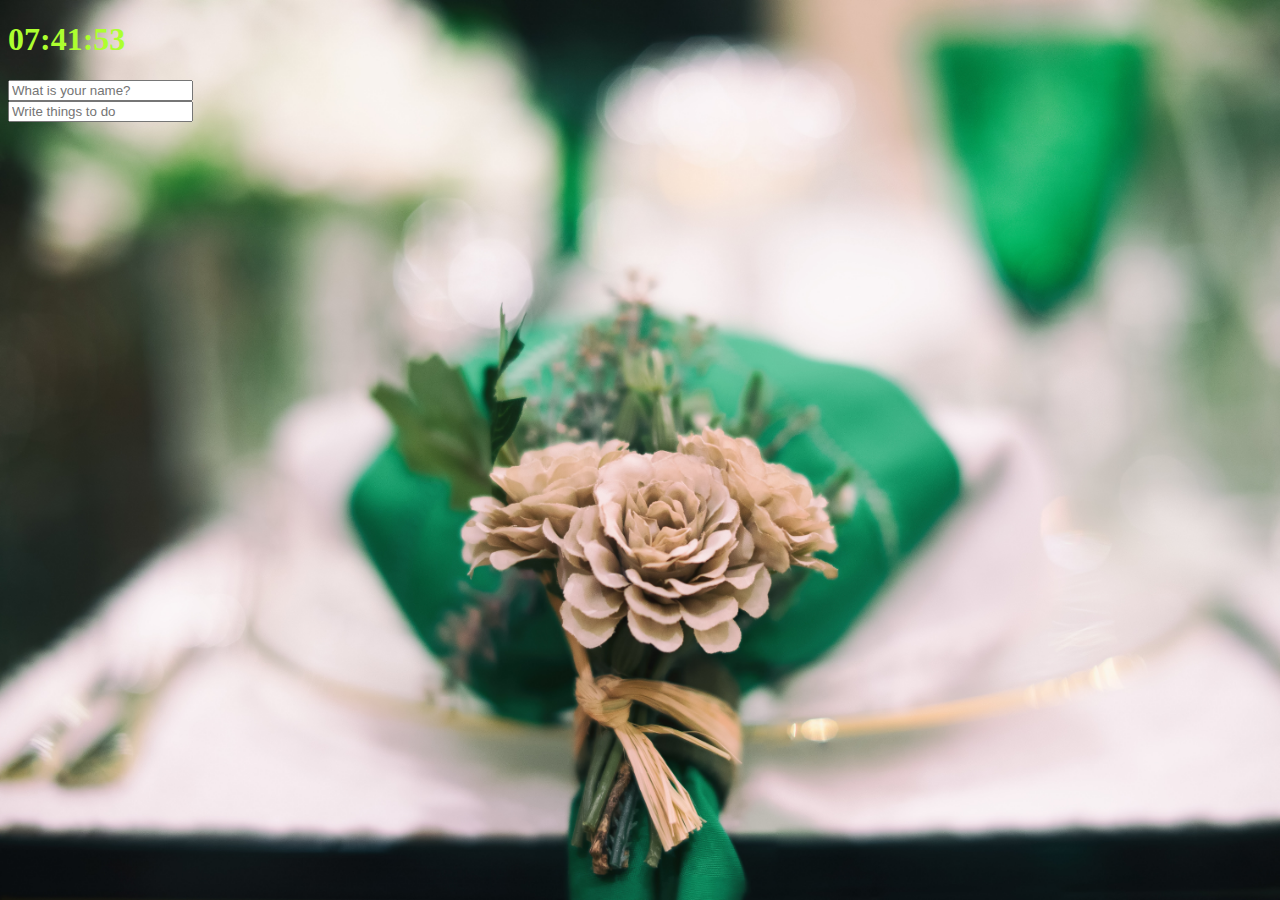
<file: index.htm>
<!DOCTYPE html>
<html lang ="en">
<head>
    <title>Something</title>
    <meta charset="utf-8">
    <link rel = "stylesheet" href = "index.css"/>
</head>

<body>
    <div class="js-clock">
        <h1>00:00</h1>
    </div>
    <form class ="js-form form">
        <input type ="text" placeholder="What is your name?"/>
    </form>
    <h4 class = "js-greetings greetings"></h4>
    <form class = "js-toDoForm">
        <input type="text" placeholder="Write things to do"/>
    </form>
    <ul class = "js-toDoList">
    </ul>
    <span class = "js-weather"></span>
    <span class = "dining"></span>
    
    <script src ="clock.js"></script>  
    <script src = "greeting.js"></script>
    <script src = "todo.js"></script>  
    <script src = "image.js"> </script>
    <script src = "weather.js"></script>
    <script src ="dining.js"></script>
</body>

</html>
</file>
<file: index.css>
.btn {
    cursor : pointer;
}

body{
    color : greenyellow;
    transition: color 0.5s ease-in-out;
    background-color: #0E3B5B;
}

.clicked{
    color : blue;
}

.form,
.greetings{
    display: none;
}
.showing{
    display : block;
}

.bgImage{
    position : absolute;
    top :0;
    left:0;
    width:100%;
    height: 100%;
    z-index :-1;
    animation: fadeIn 0.5s linear; 
}

@keyframes fadeIn{
    from{
        opacity :0;
    }
    to {
        opacity :1;
    }
}
</file>
